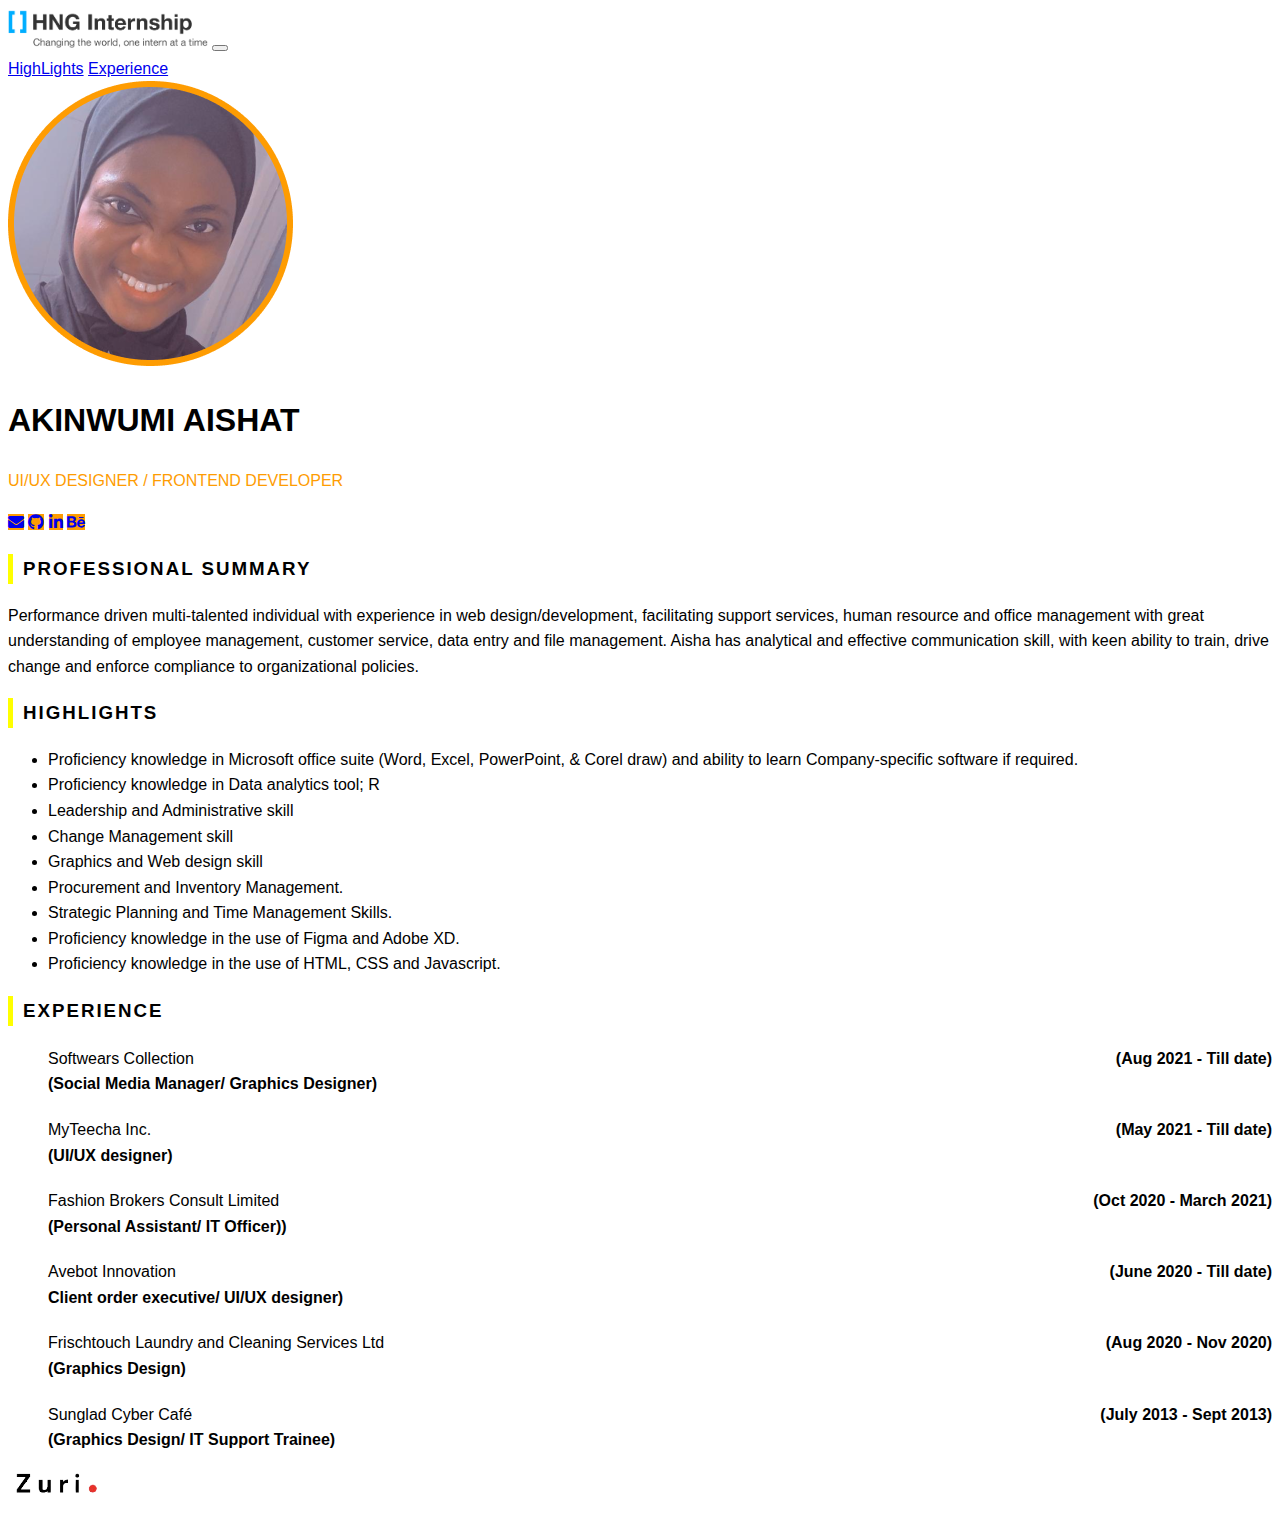
<file: index.html>
<!DOCTYPE html>
<html lang="en">
<head>
    <meta charset="UTF-8">
    <meta http-equiv="X-UA-Compatible" content="IE=edge">
    <meta name="viewport" content="width=device-width, initial-scale=1.0">
    <title>Aisha Resume's</title>
    <!-- CSS only -->
    <link rel="stylesheet" href="./css/style.css">
    <link rel="stylesheet" href="https://cdn.jsdelivr.net/npm/bootstrap-icons@1.5.0/font/bootstrap-icons.css">
<link href="https://cdn.jsdelivr.net/npm/bootstrap@5.1.0/dist/css/bootstrap.min.css" rel="stylesheet" integrity="sha384-KyZXEAg3QhqLMpG8r+8fhAXLRk2vvoC2f3B09zVXn8CA5QIVfZOJ3BCsw2P0p/We" crossorigin="anonymous">
<!-- Font Awesome -->
    <link rel="stylesheet" href="https://use.fontawesome.com/releases/v5.8.2/css/all.css">
</head>
<body>
    <header>
        <nav class="navbar navbar-expand-md navbar-light bg-light">
  <div class="container-fluid">
    <a class="navbar-brand" href="https://hng.tech/"><img src="./images/hnglogo.png" alt="hng logo" class="img-fluid" width="200"></a>
    <button class="navbar-toggler" type="button" data-bs-toggle="collapse" data-bs-target="#navbarNavAltMarkup" aria-controls="navbarNavAltMarkup" aria-expanded="false" aria-label="Toggle navigation">
      <span class="navbar-toggler-icon"></span>
    </button>
    <div class="collapse navbar-collapse" id="navbarNavAltMarkup">
      <div class="navbar-nav ms-auto text-center">
        <a class="nav-link" aria-current="page" href="#highlight">HighLights</a>
        <a class="nav-link" aria-current="page" href="#experience">Experience</a>
      </div>
    </div>
  </div>
</nav>
    </header>

    <!-- MAIN -->
    <main>
        <!-- Landing Page -->
        <div class="container-fluid bg-dark">
            <div class="row py-5">
                <div class="col-md-6 text-center">
                    <img src="./images/Group3.png" alt="my image" class="img-fluid">
                </div>
                <div class="col-md-6 text-center pt-5">
                    <div class='lp-1 '>
                        <h1 class="pt-5 text-white">AKINWUMI AISHAT</h1>
                        <p class="text-gold">UI/UX DESIGNER / FRONTEND DEVELOPER</p>
                        <div>
                            
                            <a href="mailto:oyelolaifeoluwa@gmail.com"><i class="fas fa-envelope text-dark p-1 rounded-circle small bg-gold m-2 "></i></a>
                            <a href="https://www.github.com/Aisha-fig"><i class="fab fa-github  text-dark p-1 rounded-circle small bg-gold m-2 "></i></a>
                            <a href="https://www.linkedin.com/in/akinwumiaishat"><i class="fab fa-linkedin-in text-dark p-1 rounded-circle small bg-gold m-2 "></i></a>
                            <a href="https://www.behance.net/AkinwumiAishat"><i class="fab fa-behance  text-dark p-1 rounded-circle small bg-gold m-2 "></i></a>
                        </div>
                    </div>
                </div>
            </div>
        </div>

        <!-- Professional Summary -->
        <div class="container my-4">
            <div class="row">
                <div class="col-12 proSummary">
                    <h3>PROFESSIONAL SUMMARY</h3>
    <P>
        Performance driven multi-talented individual with experience in web design/development, facilitating support services, human resource and office management with great understanding of employee management, customer service, data entry and file management. Aisha has analytical and effective communication skill, with keen ability to train, drive change and enforce compliance to organizational policies.
    </P>
                </div>
            </div>
        </div>

        <!-- Highlights -->
        <div class="container my-4">
            <div class="row">
                <div class="col-12">
            <div class="hlights">
        <h3 id="highlight">HIGHLIGHTS</h3>
        <ul>
            <li>Proficiency knowledge in Microsoft office suite (Word, Excel, PowerPoint, & Corel draw) and ability to learn Company-specific software if required.</li>
            <li>Proficiency knowledge in Data analytics tool; R</li>
            <li>Leadership and Administrative skill</li>
            <li>Change Management skill</li>
            <li>Graphics and Web design skill</li>
            <li>Procurement and Inventory Management.</li>
            <li>Strategic Planning and Time Management Skills.</li>
            <li>Proficiency knowledge in the use of Figma and Adobe XD.</li>
            <li>Proficiency knowledge in the use of HTML, CSS and Javascript.</li>
        </ul>
    </div>
                </div>
            </div>
        </div>

                <!-- Experience -->
        <div class="container my-4">
            <div class="row">
                <div class="col-12">
                        <div class="xperience">
        <h3 id="experience">EXPERIENCE</h3>
        <ul>
            
            <li class="xpr"> <span>Softwears Collection 
                <br><b>(Social Media Manager/ Graphics Designer)</b> </span>

                <span><b>(Aug 2021 - Till date)</b></span>
            </li>

            <li class="xpr"> <span>MyTeecha Inc. 
                <br><b>(UI/UX designer)</b> </span>

                <span><b>(May 2021 - Till date)</b></span>
            </li>

            <li class="xpr"> <span>Fashion Brokers Consult Limited 
                <br><b>(Personal Assistant/ IT Officer))</b> </span>

                <span><b>(Oct 2020 - March 2021)</b></span>
            </li>

            <li class="xpr"> <span>Avebot Innovation 
                <br><b>Client order executive/ UI/UX designer)</b> </span>

                <span><b>(June 2020 - Till date)</b></span>
            </li>

            <li class="xpr"> <span>Frischtouch Laundry and Cleaning Services Ltd             
                <br><b>(Graphics Design)</b> </span>

                <span><b>(Aug 2020 - Nov 2020)</b></span>
            </li>

            <li class="xpr"> <span>Sunglad Cyber Café             
                <br><b>(Graphics Design/ IT Support Trainee)</b> </span>

                <span><b>(July 2013 - Sept 2013)</b></span>
            </li>
            
        </ul>

    </div>
                </div>
            </div>
        </div>

    </main>

    <footer>
        <div class="container">
            <div class="row my-4">
                <div class="col-md-12 text-center">
        <a href="https://internship.zuri.team/"><img src="./images/zuri.png" alt="zuri logo" class="img-fluid" width="100"></a>
                </div>
            </div>
        </div>
    </footer>



<!-- JavaScript Bundle with Popper -->
<script src="https://cdn.jsdelivr.net/npm/bootstrap@5.1.0/dist/js/bootstrap.bundle.min.js" integrity="sha384-U1DAWAznBHeqEIlVSCgzq+c9gqGAJn5c/t99JyeKa9xxaYpSvHU5awsuZVVFIhvj" crossorigin="anonymous"></script>
</body>
</html>
</file>
<file: css/style.css>
body{
    scroll-behavior: smooth;
    font-family: 'Montserrat', sans-serif;
	line-height: 1.6;
}

/* MAIN */

/* Icon */
.bg-gold{
    background-color: #FE9C02;
}
.text-gold{
    color: #FE9C02;
}

/* Professional Summary */

.proSummary h3{
    border-left: 5px solid yellow;
    padding-left: 10px;
    letter-spacing: 2px;
}

/* highlights */

.hlights h3{
    border-left: 5px solid yellow;
    padding-left: 10px;
    letter-spacing: 2px;
}


/* experience */

.xperience h3{
    border-left: 5px solid yellow;
    padding-left: 10px;
    letter-spacing: 2px;
}

.xpr{
    display: flex;
    justify-content: space-between;
    list-style: disc !important;
    margin-top: 20px;
}
</file>
